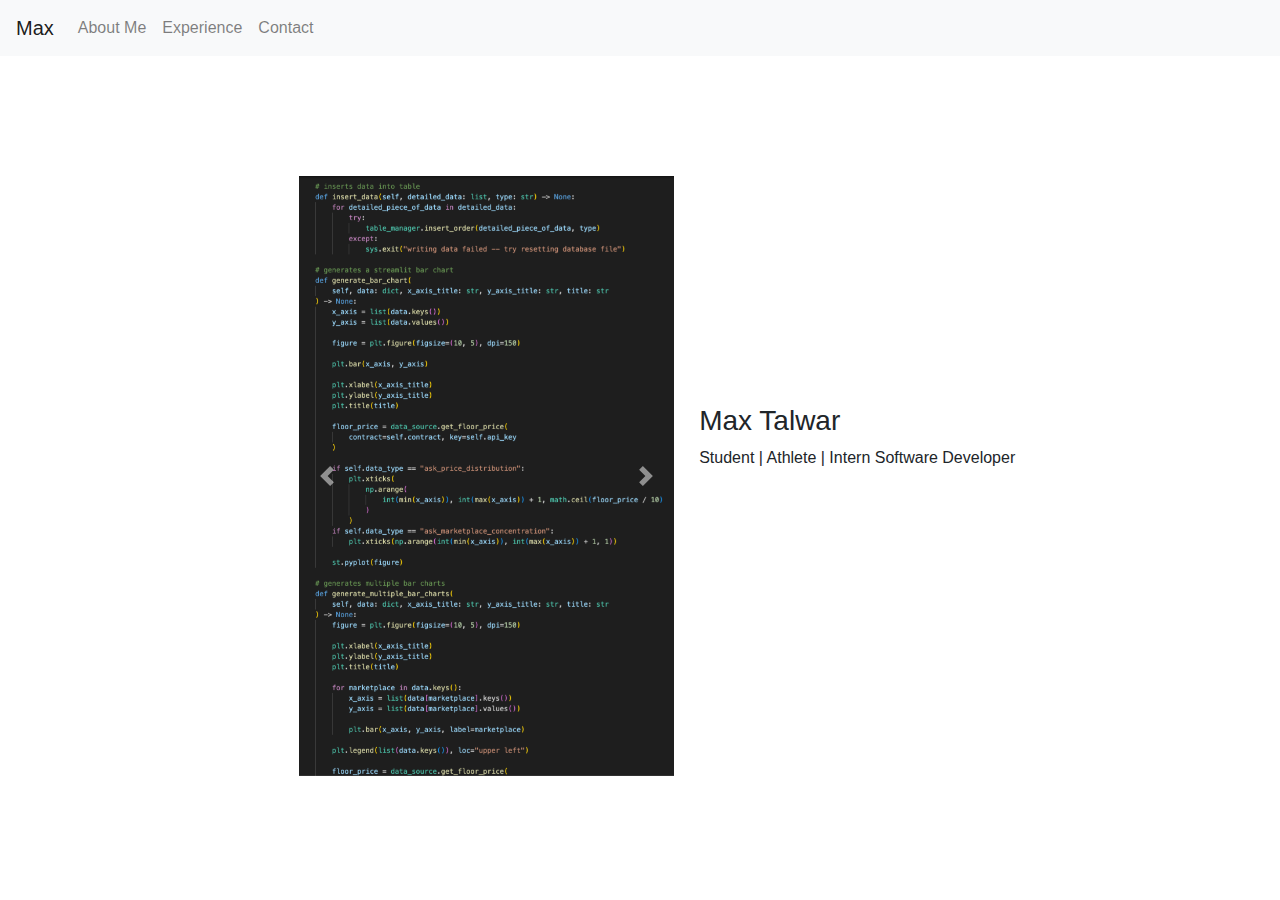
<file: portfolio/index.html>
<!--TODO: Bootstrap-->
<!DOCTYPE HTML>
<html>
    <head>
        <!-- Required meta tags -->
        <meta charset="utf-8">
        <meta name="viewport" content="width=device-width, initial-scale=1, shrink-to-fit=no">

        <!-- Bootstrap CSS -->
        <link rel="stylesheet" href="https://cdn.jsdelivr.net/npm/bootstrap@4.3.1/dist/css/bootstrap.min.css" integrity="sha384-ggOyR0iXCbMQv3Xipma34MD+dH/1fQ784/j6cY/iJTQUOhcWr7x9JvoRxT2MZw1T" crossorigin="anonymous">

        <!-- Your Personal CSS BELOW this Line -->
        <title>Max Talwar</title>
        <link rel="stylesheet" type="text/css" href="stylesheet.css">
    </head>
    <body>
        <!--Navbar-->
        <nav class="navbar navbar-expand-lg navbar-light bg-light navbar_top">
            <button class="navbar-toggler" type="button" data-toggle="collapse" data-target="#navbarNav" aria-controls="navbarNav" aria-expanded="false" aria-label="Toggle navigation">
                <span class="navbar-toggler-icon"></span>
            </button>
            <a class="navbar-brand active" href="index.html">Max</a>

            <div class="collapse navbar-collapse" id="navbarNav">
            <ul class="navbar-nav">
                <li class="nav-item">
                  <a class="nav-link" href="aboutme.html">About Me</a>
                </li>
                <li class="nav-item">
                  <a class="nav-link" href="experience.html">Experience</a>
                </li>
                <li class="nav-item">
                  <a class="nav-link" href="contact.html">Contact</a>
                </li>
            </ul>
            </div>
        </nav>

		<!--Central Content-->
        <div class="center">
            <div class="next_to_photo homepage_title">
                <h3 class="animate">
                    Max Talwar
                </h3>
                <p class="animate">Student | Athlete | Intern Software Developer</p>
            </div>

            <!--Image Carousel-->
            <div id="carouselExampleControls" class="carousel slide photo1" data-ride="carousel">
                <div class="carousel-inner">
                  <div class="carousel-item active">
                    <img class="full-img d-block w-100" src="nft_analytics_project_photo.png">
                  </div>
                  <div class="carousel-item">
                    <img class="full-img d-block w-100" src="data_client.png">
                  </div>
                  <div class="carousel-item">
                    <img class="full-img d-block w-100" src="bitpredictor.png">
                  </div>
                </div>
                <a class="carousel-control-prev" href="#carouselExampleControls" role="button" data-slide="prev">
                  <span class="carousel-control-prev-icon" aria-hidden="true"></span>
                  <span class="sr-only">Previous</span>
                </a>
                <a class="carousel-control-next" href="#carouselExampleControls" role="button" data-slide="next">
                  <span class="carousel-control-next-icon" aria-hidden="true"></span>
                  <span class="sr-only">Next</span>
                </a>
			</div>

        </div>

		<!-- Scripts -->
		<script src="https://code.jquery.com/jquery-3.3.1.slim.min.js" integrity="sha384-q8i/X+965DzO0rT7abK41JStQIAqVgRVzpbzo5smXKp4YfRvH+8abtTE1Pi6jizo" crossorigin="anonymous"></script>
		<script src="https://cdn.jsdelivr.net/npm/popper.js@1.14.7/dist/umd/popper.min.js" integrity="sha384-UO2eT0CpHqdSJQ6hJty5KVphtPhzWj9WO1clHTMGa3JDZwrnQq4sF86dIHNDz0W1" crossorigin="anonymous"></script>
		<script src="https://cdn.jsdelivr.net/npm/bootstrap@4.3.1/dist/js/bootstrap.min.js" integrity="sha384-JjSmVgyd0p3pXB1rRibZUAYoIIy6OrQ6VrjIEaFf/nJGzIxFDsf4x0xIM+B07jRM" crossorigin="anonymous"></script>
    </body>
</html>
</file>
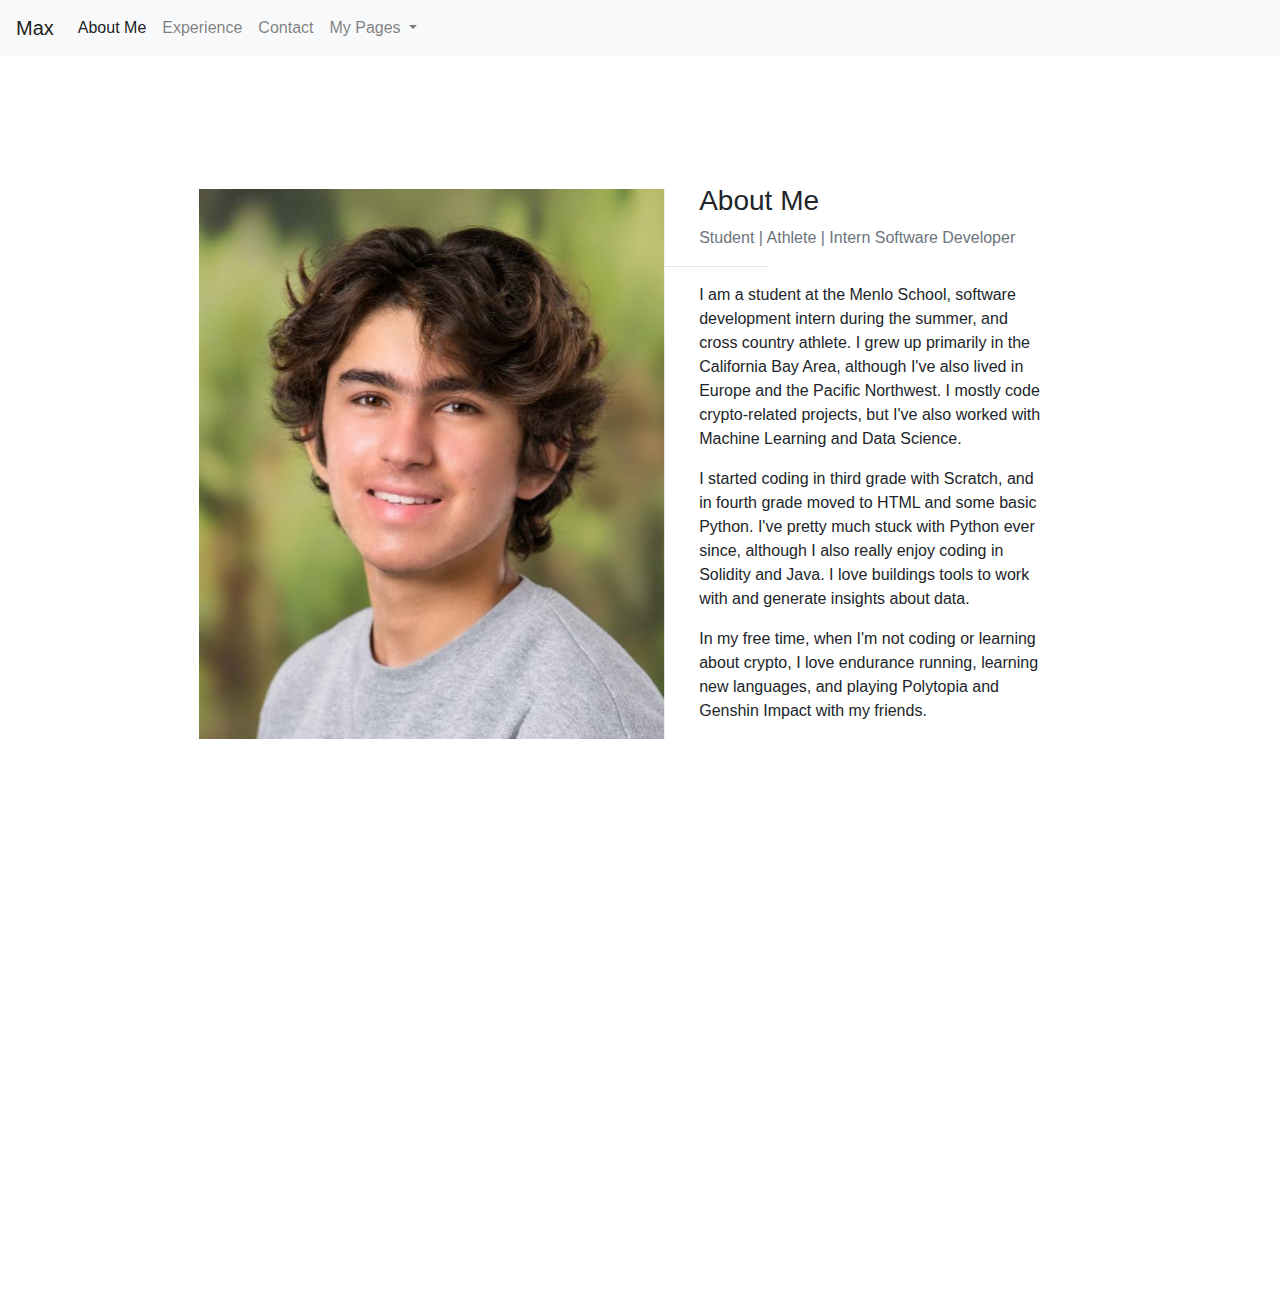
<file: portfolio/aboutme.html>
<!DOCTYPE HTML>
<html>
    <head>
        <!-- Required meta tags -->
        <meta charset="utf-8">
        <meta name="viewport" content="width=device-width, initial-scale=1, shrink-to-fit=no">

        <!-- Bootstrap CSS -->
        <link rel="stylesheet" href="https://cdn.jsdelivr.net/npm/bootstrap@4.3.1/dist/css/bootstrap.min.css" integrity="sha384-ggOyR0iXCbMQv3Xipma34MD+dH/1fQ784/j6cY/iJTQUOhcWr7x9JvoRxT2MZw1T" crossorigin="anonymous">
        
        <!-- Your Personal CSS BELOW this Line -->
        <title>About Me</title>
        <link rel="stylesheet" type="text/css" href="stylesheet.css">
    </head>
    <body>
        <!--Navbar-->
        <nav class="navbar navbar-expand-lg navbar-light bg-light navbar_top">
            <button class="navbar-toggler" type="button" data-toggle="collapse" data-target="#navbarNav" aria-controls="navbarNav" aria-expanded="false" aria-label="Toggle navigation">
                <span class="navbar-toggler-icon"></span>
            </button>
            <a class="navbar-brand" href="index.html">Max</a>
            <div class="collapse navbar-collapse" id="navbarNav">
            <ul class="navbar-nav">
                <li class="nav-item active">
                    <a class="nav-link" href="aboutme.html">About Me</a>
                </li>
                <li class="nav-item">
                    <a class="nav-link" href="experience.html">Experience</a>
                </li>
                <li class="nav-item">
                    <a class="nav-link" href="contact.html">Contact</a>
                </li>
                

                <li class="nav-item dropdown">
                    <a class="nav-link dropdown-toggle" href="#" id="navbarDropdownMenuLink" data-toggle="dropdown" aria-haspopup="true" aria-expanded="false">
                      My Pages
                    </a>
                    <div class="dropdown-menu" aria-labelledby="navbarDropdownMenuLink">
                      <a class="dropdown-item" href="https://www.linkedin.com/in/max-talwar-180874224/" target="_">LinkedIn</a>
                      <a class="dropdown-item" href="https://www.instagram.com/_maxtalwar/" target="_">Instagram</a>
                    </div>
                  </li>
            </ul>
            </div>
        </nav>

        <!--Central Content-->
        <div class="center">
            <div class="next_to_photo">
                <h3>
                    About Me
                </h3>
                <p class="text-muted">Student | Athlete | Intern Software Developer</p> <!--Words-->
                <hr>
                <p class="description">I am a student at the Menlo School, software development intern during the summer, and cross country athlete. 
                    I grew up primarily in the California Bay Area, although I've also lived in Europe and the Pacific Northwest. 
                    I mostly code crypto-related projects, but I've also worked 
                    with Machine Learning and Data Science. </p>
                
                <p class="description">I started coding in third grade with Scratch, and in fourth grade moved to HTML and some basic Python. I've pretty much stuck
                    with Python ever since, although I also really enjoy coding in Solidity and Java. I love buildings tools to work with and generate insights about data. 
                </p>
        
                <p class="description">In my free time, when I'm not coding or learning about crypto, I love endurance running, learning new languages, 
                    and playing Polytopia and Genshin Impact with my friends. 
                </p>
            </div>
            <img class="photo2" src="profile_photo.png">
        </div>

        <!-- Scripts -->
        <script src="https://code.jquery.com/jquery-3.3.1.slim.min.js" integrity="sha384-q8i/X+965DzO0rT7abK41JStQIAqVgRVzpbzo5smXKp4YfRvH+8abtTE1Pi6jizo" crossorigin="anonymous"></script>
        <script src="https://cdn.jsdelivr.net/npm/popper.js@1.14.7/dist/umd/popper.min.js" integrity="sha384-UO2eT0CpHqdSJQ6hJty5KVphtPhzWj9WO1clHTMGa3JDZwrnQq4sF86dIHNDz0W1" crossorigin="anonymous"></script>
        <script src="https://cdn.jsdelivr.net/npm/bootstrap@4.3.1/dist/js/bootstrap.min.js" integrity="sha384-JjSmVgyd0p3pXB1rRibZUAYoIIy6OrQ6VrjIEaFf/nJGzIxFDsf4x0xIM+B07jRM" crossorigin="anonymous"></script>
    </body>
</html>
</file>
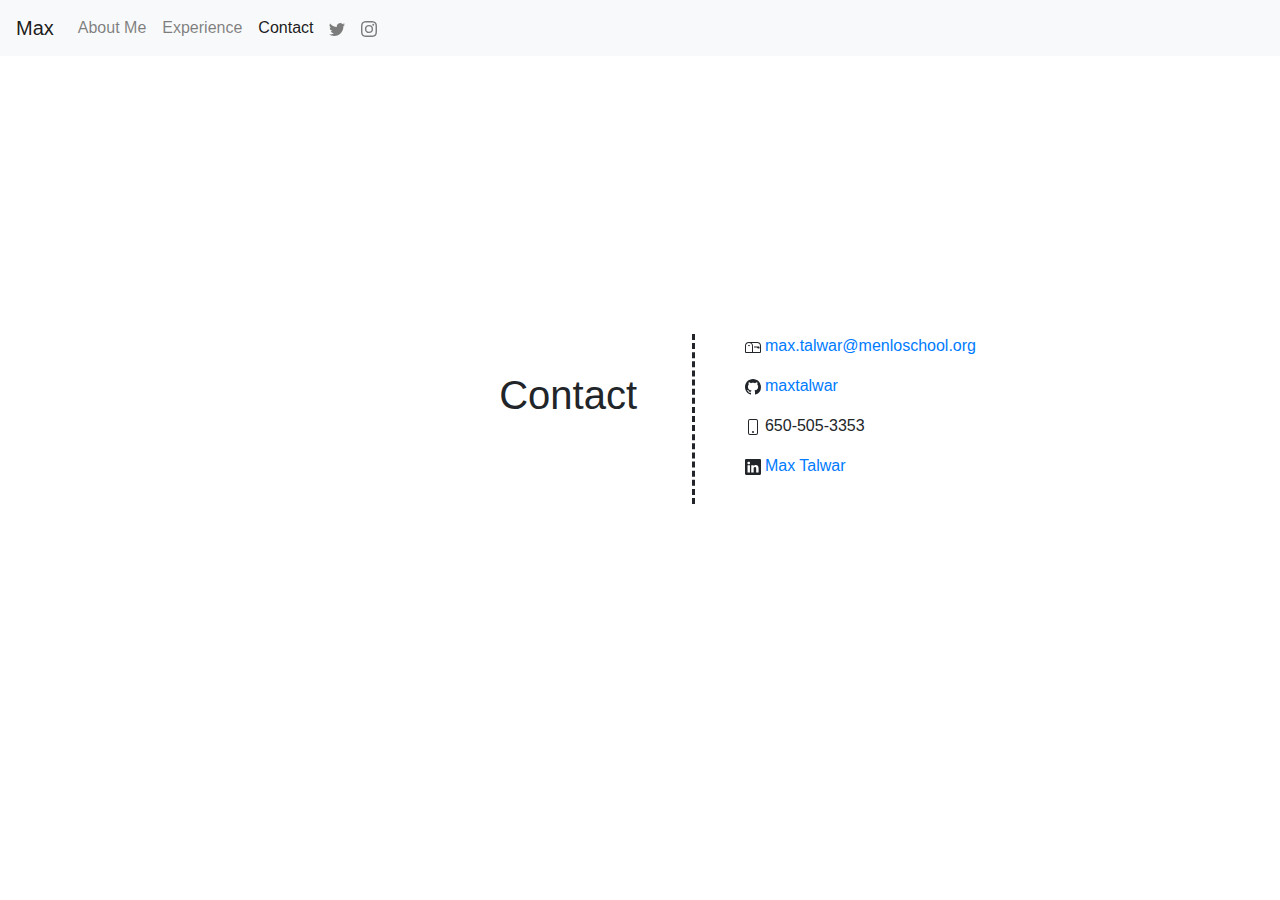
<file: portfolio/contact.html>
<!DOCTYPE HTML>
<html>
    <head>
        <!-- Required meta tags -->
        <meta charset="utf-8">
        <meta name="viewport" content="width=device-width, initial-scale=1, shrink-to-fit=no">

        <!-- Bootstrap CSS -->
        <link rel="stylesheet" href="https://cdn.jsdelivr.net/npm/bootstrap@4.3.1/dist/css/bootstrap.min.css" integrity="sha384-ggOyR0iXCbMQv3Xipma34MD+dH/1fQ784/j6cY/iJTQUOhcWr7x9JvoRxT2MZw1T" crossorigin="anonymous">
        
        <!-- Your Personal CSS BELOW this Line -->
        <title>Contact</title>
        <link rel="stylesheet" href="stylesheet.css">
    </head>
    <body>
        <!--Navbar-->
        <nav class="navbar navbar-expand-lg navbar-light bg-light navbar_top">
            <button class="navbar-toggler" type="button" data-toggle="collapse" data-target="#navbarNav" aria-controls="navbarNav" aria-expanded="false" aria-label="Toggle navigation">
                <span class="navbar-toggler-icon"></span>
            </button>
            <a class="navbar-brand" href="index.html">Max</a>
            
            <div class="collapse navbar-collapse" id="navbarNav">
            <ul class="navbar-nav">
                <li class="nav-item">
                    <a class="nav-link" href="aboutme.html">About Me</a>
                </li>
                <li class="nav-item">
                    <a class="nav-link" href="experience.html">Experience</a>
                </li>
                <li class="nav-item active">
                    <a class="nav-link" href="contact.html">Contact</a>
                </li>
                <li class="nav-item">
                    <a class="nav-link" href="https://twitter.com/photon0x" target="_">
                        <svg xmlns="http://www.w3.org/2000/svg" width="16" height="16" fill="currentColor" class="bi bi-twitter" viewBox="0 0 16 16">
                            <path d="M5.026 15c6.038 0 9.341-5.003 9.341-9.334 0-.14 0-.282-.006-.422A6.685 6.685 0 0 0 16 3.542a6.658 6.658 0 0 1-1.889.518 3.301 3.301 0 0 0 1.447-1.817 6.533 6.533 0 0 1-2.087.793A3.286 3.286 0 0 0 7.875 6.03a9.325 9.325 0 0 1-6.767-3.429 3.289 3.289 0 0 0 1.018 4.382A3.323 3.323 0 0 1 .64 6.575v.045a3.288 3.288 0 0 0 2.632 3.218 3.203 3.203 0 0 1-.865.115 3.23 3.23 0 0 1-.614-.057 3.283 3.283 0 0 0 3.067 2.277A6.588 6.588 0 0 1 .78 13.58a6.32 6.32 0 0 1-.78-.045A9.344 9.344 0 0 0 5.026 15z"/>
                        </svg>
                    </a>
                </li>
                <li class="nav-item">
                    <a class="nav-link" href="https://www.instagram.com/_maxtalwar/" target="_">
                        <svg xmlns="http://www.w3.org/2000/svg" width="16" height="16" fill="currentColor" class="bi bi-instagram" viewBox="0 0 16 16">
                            <path d="M8 0C5.829 0 5.556.01 4.703.048 3.85.088 3.269.222 2.76.42a3.917 3.917 0 0 0-1.417.923A3.927 3.927 0 0 0 .42 2.76C.222 3.268.087 3.85.048 4.7.01 5.555 0 5.827 0 8.001c0 2.172.01 2.444.048 3.297.04.852.174 1.433.372 1.942.205.526.478.972.923 1.417.444.445.89.719 1.416.923.51.198 1.09.333 1.942.372C5.555 15.99 5.827 16 8 16s2.444-.01 3.298-.048c.851-.04 1.434-.174 1.943-.372a3.916 3.916 0 0 0 1.416-.923c.445-.445.718-.891.923-1.417.197-.509.332-1.09.372-1.942C15.99 10.445 16 10.173 16 8s-.01-2.445-.048-3.299c-.04-.851-.175-1.433-.372-1.941a3.926 3.926 0 0 0-.923-1.417A3.911 3.911 0 0 0 13.24.42c-.51-.198-1.092-.333-1.943-.372C10.443.01 10.172 0 7.998 0h.003zm-.717 1.442h.718c2.136 0 2.389.007 3.232.046.78.035 1.204.166 1.486.275.373.145.64.319.92.599.28.28.453.546.598.92.11.281.24.705.275 1.485.039.843.047 1.096.047 3.231s-.008 2.389-.047 3.232c-.035.78-.166 1.203-.275 1.485a2.47 2.47 0 0 1-.599.919c-.28.28-.546.453-.92.598-.28.11-.704.24-1.485.276-.843.038-1.096.047-3.232.047s-2.39-.009-3.233-.047c-.78-.036-1.203-.166-1.485-.276a2.478 2.478 0 0 1-.92-.598 2.48 2.48 0 0 1-.6-.92c-.109-.281-.24-.705-.275-1.485-.038-.843-.046-1.096-.046-3.233 0-2.136.008-2.388.046-3.231.036-.78.166-1.204.276-1.486.145-.373.319-.64.599-.92.28-.28.546-.453.92-.598.282-.11.705-.24 1.485-.276.738-.034 1.024-.044 2.515-.045v.002zm4.988 1.328a.96.96 0 1 0 0 1.92.96.96 0 0 0 0-1.92zm-4.27 1.122a4.109 4.109 0 1 0 0 8.217 4.109 4.109 0 0 0 0-8.217zm0 1.441a2.667 2.667 0 1 1 0 5.334 2.667 2.667 0 0 1 0-5.334z"/>
                        </svg>
                    </a>
                </li>
            </ul>
            </div>
        </nav>

        <!--Central Content-->
        <div class="center contact">
            <h1 class="contact">Contact</h1>
            <div class="contact contact-info"> <!--This change, we discussed adding a border here without using bootstrap (since the vertical border I was trying to use is only supported in bootstrap 5.0), so this is just a reminder that you approved this change not using bootstrap -->
                <p>
                    <svg xmlns="http://www.w3.org/2000/svg" width="16" height="16" fill="currentColor" class="bi bi-mailbox" viewBox="0 0 16 16">
                        <path d="M4 4a3 3 0 0 0-3 3v6h6V7a3 3 0 0 0-3-3zm0-1h8a4 4 0 0 1 4 4v6a1 1 0 0 1-1 1H1a1 1 0 0 1-1-1V7a4 4 0 0 1 4-4zm2.646 1A3.99 3.99 0 0 1 8 7v6h7V7a3 3 0 0 0-3-3H6.646z"/>
                        <path d="M11.793 8.5H9v-1h5a.5.5 0 0 1 .5.5v1a.5.5 0 0 1-.5.5h-1a.5.5 0 0 1-.354-.146l-.853-.854zM5 7c0 .552-.448 0-1 0s-1 .552-1 0a1 1 0 0 1 2 0z"/>
                    </svg> <i class="bi bi-mailbox"></i>
                    <a href="mailto: max.talwar@menloschool.org" target="_">max.talwar@menloschool.org</a></p>
                <p>
                    <svg xmlns="http://www.w3.org/2000/svg" width="16" height="16" fill="currentColor" class="bi bi-github" viewBox="0 0 16 16">
                        <path d="M8 0C3.58 0 0 3.58 0 8c0 3.54 2.29 6.53 5.47 7.59.4.07.55-.17.55-.38 0-.19-.01-.82-.01-1.49-2.01.37-2.53-.49-2.69-.94-.09-.23-.48-.94-.82-1.13-.28-.15-.68-.52-.01-.53.63-.01 1.08.58 1.23.82.72 1.21 1.87.87 2.33.66.07-.52.28-.87.51-1.07-1.78-.2-3.64-.89-3.64-3.95 0-.87.31-1.59.82-2.15-.08-.2-.36-1.02.08-2.12 0 0 .67-.21 2.2.82.64-.18 1.32-.27 2-.27.68 0 1.36.09 2 .27 1.53-1.04 2.2-.82 2.2-.82.44 1.1.16 1.92.08 2.12.51.56.82 1.27.82 2.15 0 3.07-1.87 3.75-3.65 3.95.29.25.54.73.54 1.48 0 1.07-.01 1.93-.01 2.2 0 .21.15.46.55.38A8.012 8.012 0 0 0 16 8c0-4.42-3.58-8-8-8z"/>
                    </svg>
                    <a href="https://github.com/maxtalwar/maxtalwar" target="_">maxtalwar</a></p><i class="bi bi-github"></i>
                <p>
                    <svg xmlns="http://www.w3.org/2000/svg" width="16" height="16" fill="currentColor" class="bi bi-phone" viewBox="0 0 16 16">
                        <path d="M11 1a1 1 0 0 1 1 1v12a1 1 0 0 1-1 1H5a1 1 0 0 1-1-1V2a1 1 0 0 1 1-1h6zM5 0a2 2 0 0 0-2 2v12a2 2 0 0 0 2 2h6a2 2 0 0 0 2-2V2a2 2 0 0 0-2-2H5z"/>
                        <path d="M8 14a1 1 0 1 0 0-2 1 1 0 0 0 0 2z"/>
                    </svg> 650-505-3353</p>
                <p>
                    <svg xmlns="http://www.w3.org/2000/svg" width="16" height="16" fill="currentColor" class="bi bi-linkedin" viewBox="0 0 16 16">
                        <path d="M0 1.146C0 .513.526 0 1.175 0h13.65C15.474 0 16 .513 16 1.146v13.708c0 .633-.526 1.146-1.175 1.146H1.175C.526 16 0 15.487 0 14.854V1.146zm4.943 12.248V6.169H2.542v7.225h2.401zm-1.2-8.212c.837 0 1.358-.554 1.358-1.248-.015-.709-.52-1.248-1.342-1.248-.822 0-1.359.54-1.359 1.248 0 .694.521 1.248 1.327 1.248h.016zm4.908 8.212V9.359c0-.216.016-.432.08-.586.173-.431.568-.878 1.232-.878.869 0 1.216.662 1.216 1.634v3.865h2.401V9.25c0-2.22-1.184-3.252-2.764-3.252-1.274 0-1.845.7-2.165 1.193v.025h-.016a5.54 5.54 0 0 1 .016-.025V6.169h-2.4c.03.678 0 7.225 0 7.225h2.4z"/>
                    </svg>
                    <a href="https://www.linkedin.com/in/max-talwar-180874224/" target="_">Max Talwar</a></p><br><br><i class="bi bi-linkedin"></i>
                <br>
            </div>
        </div>

        <!-- Scripts -->
        <script src="https://code.jquery.com/jquery-3.3.1.slim.min.js" integrity="sha384-q8i/X+965DzO0rT7abK41JStQIAqVgRVzpbzo5smXKp4YfRvH+8abtTE1Pi6jizo" crossorigin="anonymous"></script>
        <script src="https://cdn.jsdelivr.net/npm/popper.js@1.14.7/dist/umd/popper.min.js" integrity="sha384-UO2eT0CpHqdSJQ6hJty5KVphtPhzWj9WO1clHTMGa3JDZwrnQq4sF86dIHNDz0W1" crossorigin="anonymous"></script>
        <script src="https://cdn.jsdelivr.net/npm/bootstrap@4.3.1/dist/js/bootstrap.min.js" integrity="sha384-JjSmVgyd0p3pXB1rRibZUAYoIIy6OrQ6VrjIEaFf/nJGzIxFDsf4x0xIM+B07jRM" crossorigin="anonymous"></script>
    </body>
</html>
</file>
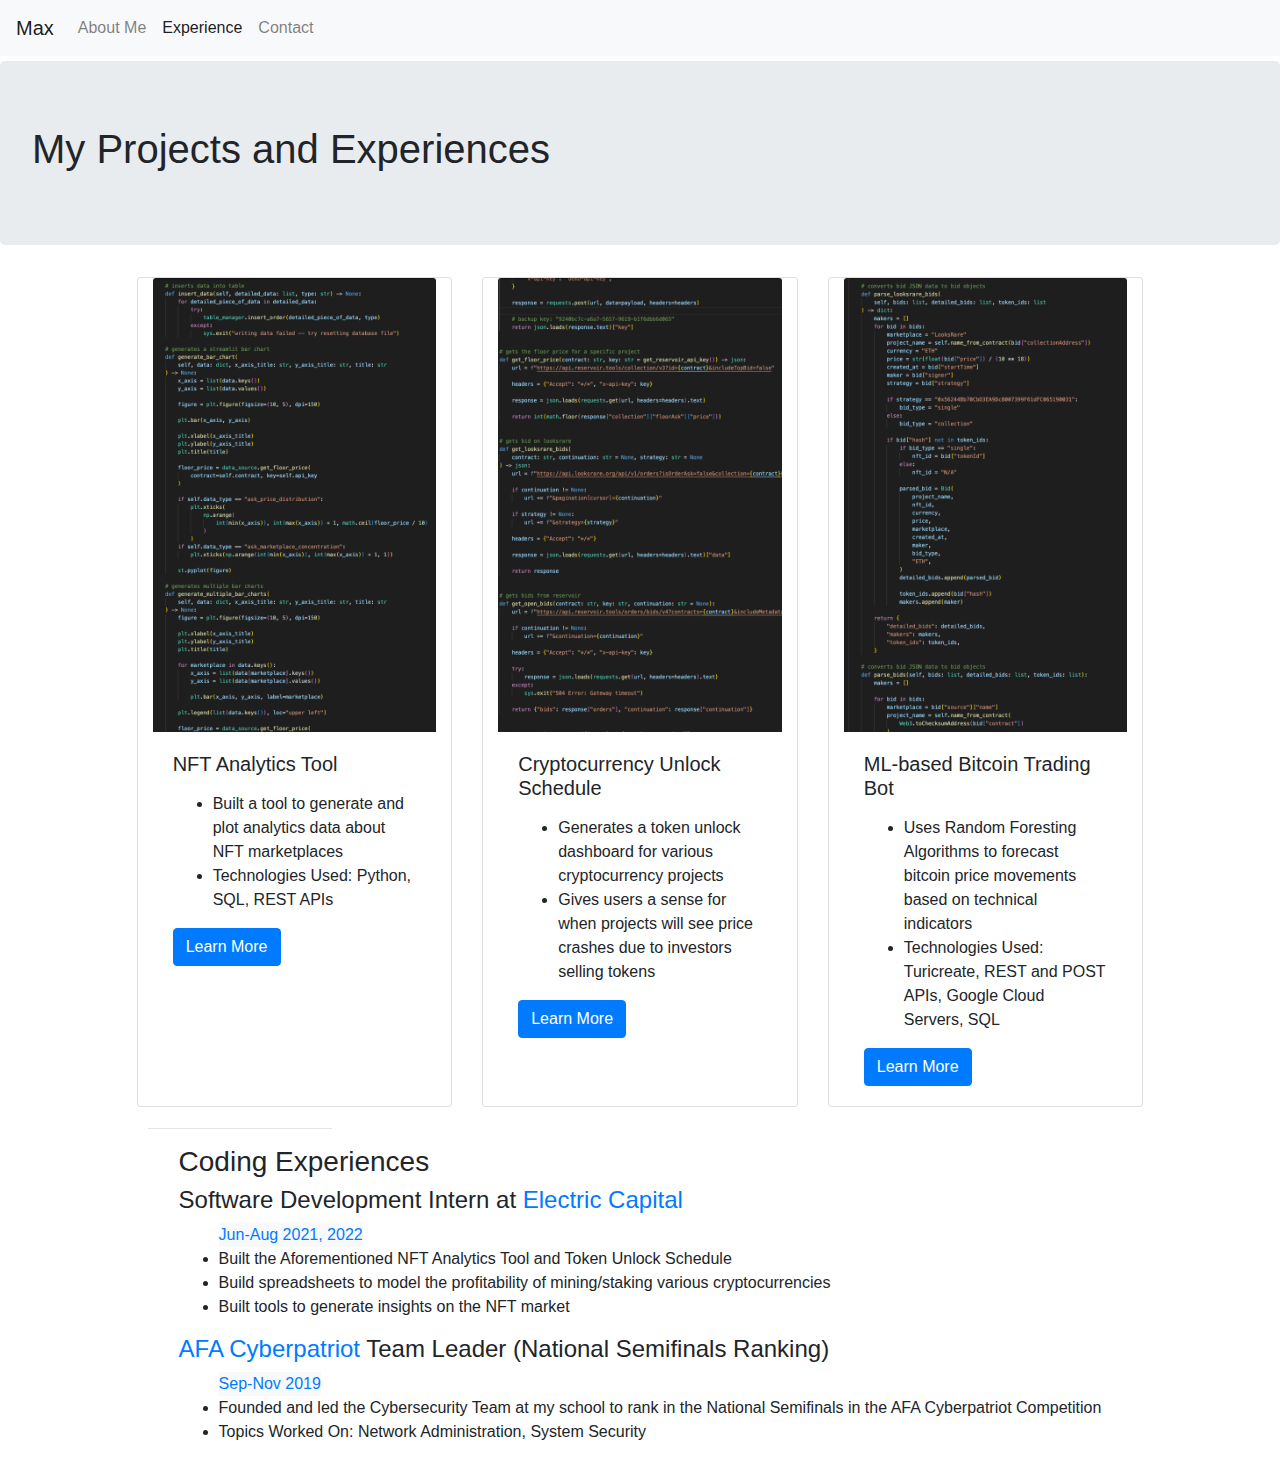
<file: portfolio/experience.html>
<!DOCTYPE html>
<html>
    <head>
        <!-- Required meta tags -->
        <meta charset="utf-8">
        <meta name="viewport" content="width=device-width, initial-scale=1, shrink-to-fit=no">

        <!-- Bootstrap CSS -->
        <link rel="stylesheet" href="https://cdn.jsdelivr.net/npm/bootstrap@4.3.1/dist/css/bootstrap.min.css" integrity="sha384-ggOyR0iXCbMQv3Xipma34MD+dH/1fQ784/j6cY/iJTQUOhcWr7x9JvoRxT2MZw1T" crossorigin="anonymous">
        
        <!-- Your Personal CSS BELOW this Line -->
        <title>My Experience</title>
        <link rel="stylesheet" href="stylesheet.css">
    </head>
    <body>
        <div class="grid">
            <!--Navbar-->
            <nav class="navbar navbar-expand-lg navbar-light bg-light navbar_top row1">
                <button class="navbar-toggler" type="button" data-toggle="collapse" data-target="#navbarNav" aria-controls="navbarNav" aria-expanded="false" aria-label="Toggle navigation">
                    <span class="navbar-toggler-icon"></span>
                </button>
                <a class="navbar-brand" href="index.html">Max</a>

                <div class="collapse navbar-collapse" id="navbarNav">
                <ul class="navbar-nav">
                    <li class="nav-item">
                        <a class="nav-link" href="aboutme.html">About Me</a>
                    </li>
                    <li class="nav-item active">
                        <a class="nav-link" href="experience.html">Experience</a>
                    </li>
                    <li class="nav-item">
                        <a class="nav-link" href="contact.html">Contact</a>
                    </li>
                </ul>
                </div>
            </nav>
            
            <!--Jumbotron and Cards-->
            <div class="experience">
                <div class="jumbotron row2">
                    <h1>My Projects and Experiences</h1>
                </div>
    
                <div class="experience card-deck row3 col-lg-10 col-md-12 col-sm-12 col-12">
                    <div class="card col-sm-12 col-12">
                        <img src="nft_analytics_project_photo.png" class="card-img-top" alt="...">
                        <div class="card-body">
                            <h5 class="card-title">NFT Analytics Tool</h5>
                            <p class="card-text">
                                <ul>
                                    <li>Built a tool to generate and plot analytics data about NFT marketplaces</li>
                                    <li>Technologies Used: Python, SQL, REST APIs</li>
                                </ul>
                            </p>
                            <a href="https://github.com/maxtalwar/nft-analytics" class="btn btn-primary" target="_blank">Learn More</a>
                        </div>
                    </div>
            
                    <div class="card col-sm-12 col-12">
                        <img src="data_client.png" class="card-img-top" alt="...">
                        <div class="card-body">
                            <h5 class="card-title">Cryptocurrency Unlock Schedule</h5>
                            <p class="card-text">
                                <ul>
                                    <li>Generates a token unlock dashboard for various cryptocurrency projects</li>
                                    <li>Gives users a sense for when projects will see price crashes due to investors selling tokens</li>
                                </ul>
                            </p>
                            <a href="https://github.com/electric-capital/token-emissions" class="btn btn-primary" target="_blank">Learn More</a>
                        </div>
                    </div>
            
                    <div class="card col-sm-12 col-12">
                        <img src="bitpredictor.png" class="card-img-top" alt="...">
                        <div class="card-body">
                            <h5 class="card-title">ML-based Bitcoin Trading Bot</h5>
                            <p class="card-text">
                                <ul>
                                    <li>Uses Random Foresting Algorithms to forecast bitcoin price movements based on technical indicators</li>
                                    <li>Technologies Used: Turicreate, REST and POST APIs, Google Cloud Servers, SQL</li>
                                </ul>
                            </p>
                            <a href="https://github.com/maxtalwar/BitPredictor" class="btn btn-primary" target="_blank">Learn More</a>
                        </div>
                    </div>
                </div>
            </div>
            
            <!--Experiences-->
            <div class="experience">
                <hr class="row4">

                <h3 class="row6">Coding Experiences</h3>
                <div class="row7">
                    <h4>Software Development Intern at <a href="https://www.electriccapital.com/" target="_blank">Electric Capital</a></h4>
                    <ul>
                        <li class="bg-light text-primary">Jun-Aug 2021, 2022</li>
                        <li>Built the Aforementioned NFT Analytics Tool and Token Unlock Schedule</li>
                        <li>Build spreadsheets to model the profitability of mining/staking various cryptocurrencies</li>
                        <li>Built tools to generate insights on the NFT market</li>
                    </ul>
                </div>
                <div class="row8">
                    <h4><a href="https://www.uscyberpatriot.org/" target="_blank">AFA Cyberpatriot</a> Team Leader (National Semifinals Ranking)</h4>
                    <ul>
                        <li class="bg-light text-primary">Sep-Nov 2019</li>
                        <li>Founded and led the Cybersecurity Team at my school to rank in the National Semifinals in the AFA Cyberpatriot Competition</li>
                        <li>Topics Worked On: Network Administration, System Security</li>
                    </ul>
                </div>
            </div>
        </div>

        <!-- Scripts -->
        <script src="https://code.jquery.com/jquery-3.3.1.slim.min.js" integrity="sha384-q8i/X+965DzO0rT7abK41JStQIAqVgRVzpbzo5smXKp4YfRvH+8abtTE1Pi6jizo" crossorigin="anonymous"></script>
        <script src="https://cdn.jsdelivr.net/npm/popper.js@1.14.7/dist/umd/popper.min.js" integrity="sha384-UO2eT0CpHqdSJQ6hJty5KVphtPhzWj9WO1clHTMGa3JDZwrnQq4sF86dIHNDz0W1" crossorigin="anonymous"></script>
        <script src="https://cdn.jsdelivr.net/npm/bootstrap@4.3.1/dist/js/bootstrap.min.js" integrity="sha384-JjSmVgyd0p3pXB1rRibZUAYoIIy6OrQ6VrjIEaFf/nJGzIxFDsf4x0xIM+B07jRM" crossorigin="anonymous"></script>
    </body>
</html>
</file>
<file: portfolio/stylesheet.css>
/* Applied the DRY principle to this CSS by not repeating code*/

/* general purpose styles */
.center {
    position: relative;
    margin-top: 10%;
    margin-left: 39%;

    /*
    left: 700px;
    top: 200px;
    */
}

.next_to_photo {
    position: relative;
    left: 200px;
}

hr {
    position: relative;
    right: 400px;
    width: 20%;
}

/* page specific styles */

/* Hero Page */
.photo1 { 
    position: relative;
    right: 200px;
    top: -90px;
    height: 600px;
}

.homepage_title {
    position: relative;
    top:220px;
}

.carousel {
    width: 375px;
}

.animate {
    white-space: nowrap;
    overflow: hidden;
    width: 100%;
    animation: animtext 7s steps(80, end); 
    transition: all cubic-bezier(0.1, 0.7, 1.0, 0.1);
}

@keyframes animtext { 
    from {
        width: 0;
       transition: all 4s ease-in-out;
    } 
}

li.bg-light {
    display:inline-block;
}

/* About Me Page */
.photo2 {
    position: relative;
    right: 300px;
    top: -550px;
    height: 550px;
}

.description {
    width: 350px;
}

/* Contact Page */
.contact {
    display: inline-block;
}

.contact-info {
    position: relative;
    top: 150px;
    height: 170px;
    border-left-style: dashed;
    border-spacing: 100px;
    padding-left: 50px;
    margin-left: 50px;
}

/* Experience Page */
.experience {
    margin-left: auto;
    margin-right: auto;
}


/* grid styles */
.grid {
    display: grid;
    gap: 5px;
    grid-auto-rows: minmax(10px, auto);
}

.row1 {
    grid-row: 1;
}

.row2 {
    grid-row: 2;
}

.row3 {
    grid-row: 3;
}

.row4 {
    grid-row: 4;
}

.row5 {
    grid-row: 5;
}

.row6 {
    grid-row: 6;
}

.row7 {
    grid-row: 7;
}

.row8 {
    grid-row: 8;
}
</file>
